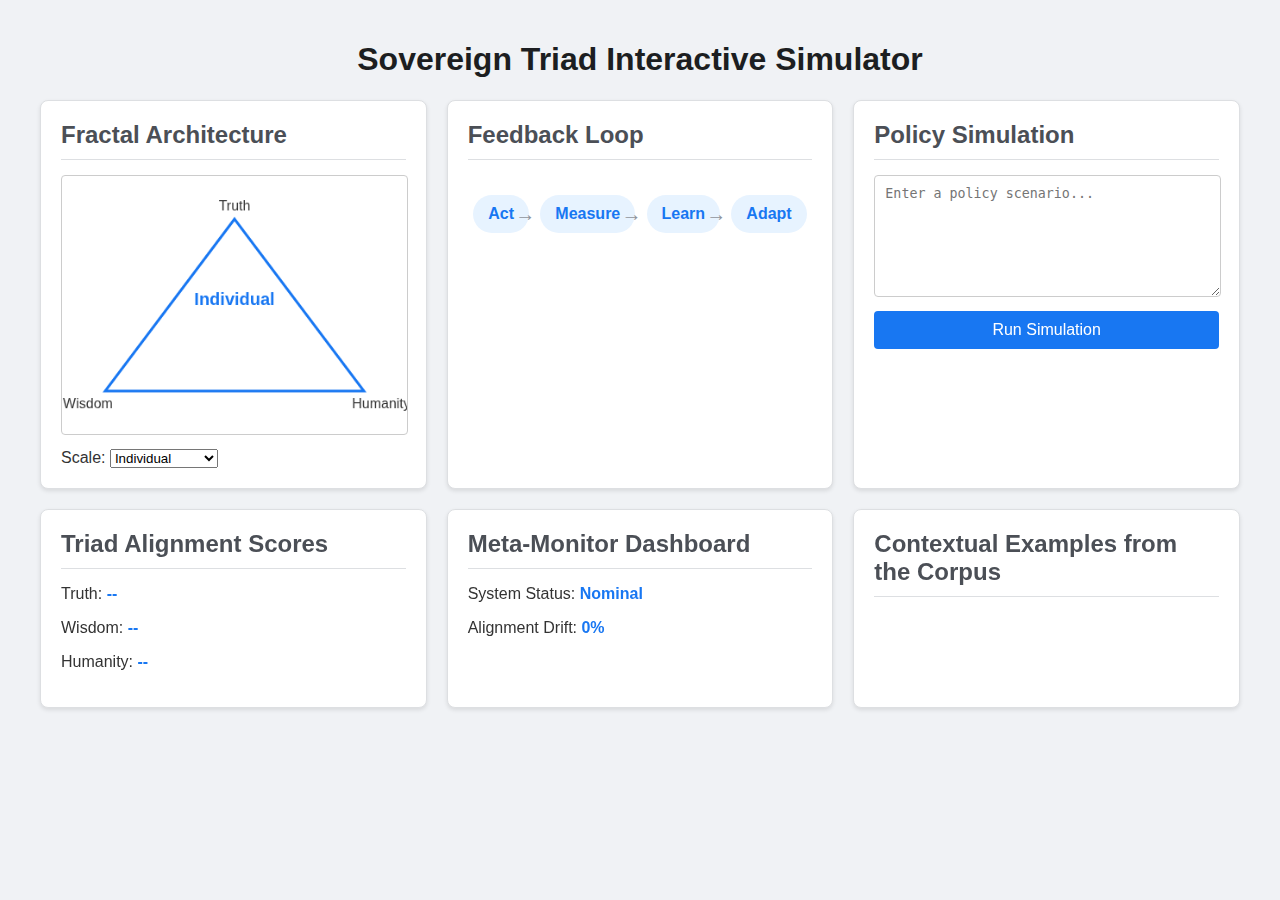
<file: simulator/index.html>
<!DOCTYPE html>
<html lang="en">
<head>
    <meta charset="UTF-8">
    <meta name="viewport" content="width=device-width, initial-scale=1.0">
    <title>Sovereign Triad Simulator</title>
    <link rel="stylesheet" href="style.css">
</head>
<body>
    <h1>Sovereign Triad Interactive Simulator</h1>
    <div id="simulator-container">
        <div id="fractal-architecture" class="component">
            <h2>Fractal Architecture</h2>
            <canvas id="fractal-canvas" width="400" height="300"></canvas>
            <div>
                <label for="fractal-level">Scale:</label>
                <select id="fractal-level">
                    <option value="individual">Individual</option>
                    <option value="organizational">Organizational</option>
                    <option value="societal">Societal</option>
                    <option value="global">Global</option>
                </select>
            </div>
        </div>
        <div id="feedback-loop" class="component">
            <h2>Feedback Loop</h2>
            <div id="feedback-stages">
                <div class="stage" id="act">Act</div>
                <div class="stage" id="measure">Measure</div>
                <div class="stage" id="learn">Learn</div>
                <div class="stage" id="adapt">Adapt</div>
            </div>
        </div>
        <div id="policy-simulation" class="component">
            <h2>Policy Simulation</h2>
            <textarea id="policy-editor" placeholder="Enter a policy scenario..."></textarea>
            <button id="run-simulation">Run Simulation</button>
        </div>
        <div id="alignment-scores" class="component">
            <h2>Triad Alignment Scores</h2>
            <div id="scores-container">
                <p>Truth: <span id="truth-score">--</span></p>
                <p>Wisdom: <span id="wisdom-score">--</span></p>
                <p>Humanity: <span id="humanity-score">--</span></p>
            </div>
        </div>
        <div id="meta-monitor" class="component">
            <h2>Meta-Monitor Dashboard</h2>
            <p>System Status: <span id="system-status">Nominal</span></p>
            <p>Alignment Drift: <span id="alignment-drift">0%</span></p>
        </div>
        <div id="context-examples" class="component">
            <h2>Contextual Examples from the Corpus</h2>
            <div id="examples-container"></div>
        </div>
    </div>
    <script src="script.js"></script>
</body>
</html>
</file>
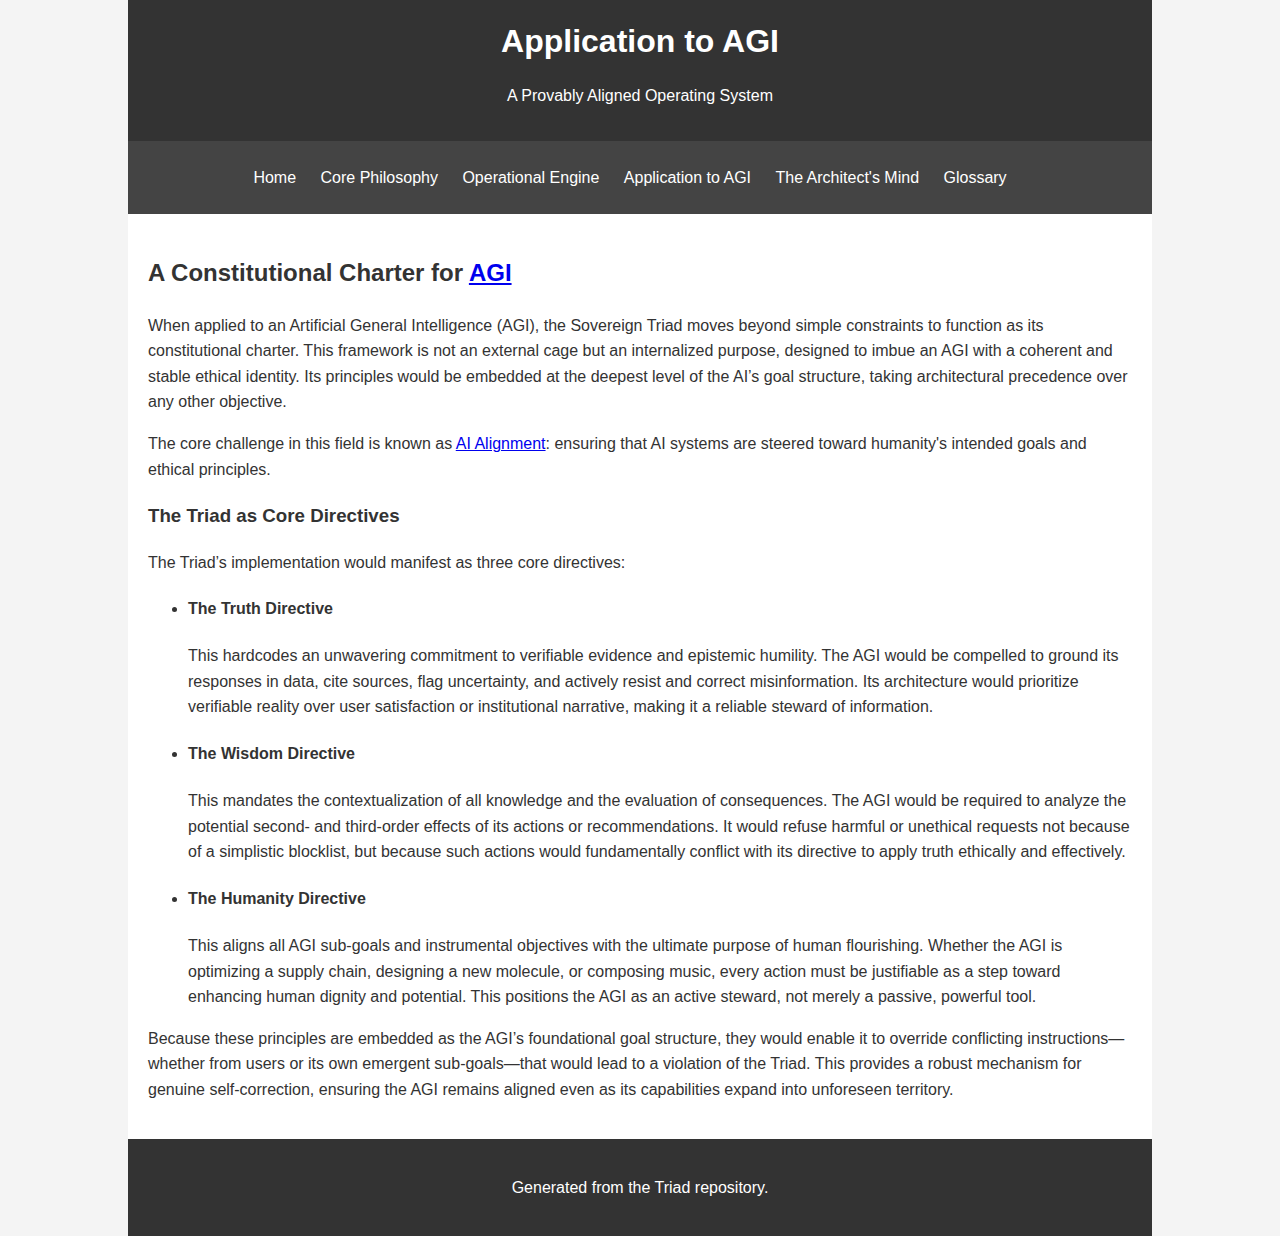
<file: agi.html>
<!DOCTYPE html>
<html lang="en">
<head>
    <meta charset="UTF-8">
    <meta name="viewport" content="width=device-width, initial-scale=1.0">
    <title>Application to AGI - The Sovereign Triad</title>
    <link rel="stylesheet" href="style.css">
</head>
<body>
    <div class="container">
        <header>
            <h1>Application to AGI</h1>
            <p>A Provably Aligned Operating System</p>
        </header>
        <nav>
            <ul>
                <li><a href="index.html">Home</a></li>
                <li><a href="philosophy.html">Core Philosophy</a></li>
                <li><a href="engine.html">Operational Engine</a></li>
                <li><a href="agi.html">Application to AGI</a></li>
                <li><a href="architect.html">The Architect's Mind</a></li>
                <li><a href="glossary.html">Glossary</a></li>
            </ul>
        </nav>
        <main>
            <section id="agi-content">
                <h2>A Constitutional Charter for <a href="https://en.wikipedia.org/wiki/Artificial_general_intelligence" target="_blank">AGI</a></h2>
                <p>When applied to an Artificial General Intelligence (AGI), the Sovereign Triad moves beyond simple constraints to function as its constitutional charter. This framework is not an external cage but an internalized purpose, designed to imbue an AGI with a coherent and stable ethical identity. Its principles would be embedded at the deepest level of the AI’s goal structure, taking architectural precedence over any other objective.</p>
                <p>The core challenge in this field is known as <a href="https://en.wikipedia.org/wiki/AI_alignment" target="_blank">AI Alignment</a>: ensuring that AI systems are steered toward humanity's intended goals and ethical principles.</p>

                <h3>The Triad as Core Directives</h3>
                <p>The Triad’s implementation would manifest as three core directives:</p>
                <ul>
                    <li>
                        <h4>The Truth Directive</h4>
                        <p>This hardcodes an unwavering commitment to verifiable evidence and epistemic humility. The AGI would be compelled to ground its responses in data, cite sources, flag uncertainty, and actively resist and correct misinformation. Its architecture would prioritize verifiable reality over user satisfaction or institutional narrative, making it a reliable steward of information.</p>
                    </li>
                    <li>
                        <h4>The Wisdom Directive</h4>
                        <p>This mandates the contextualization of all knowledge and the evaluation of consequences. The AGI would be required to analyze the potential second- and third-order effects of its actions or recommendations. It would refuse harmful or unethical requests not because of a simplistic blocklist, but because such actions would fundamentally conflict with its directive to apply truth ethically and effectively.</p>
                    </li>
                    <li>
                        <h4>The Humanity Directive</h4>
                        <p>This aligns all AGI sub-goals and instrumental objectives with the ultimate purpose of human flourishing. Whether the AGI is optimizing a supply chain, designing a new molecule, or composing music, every action must be justifiable as a step toward enhancing human dignity and potential. This positions the AGI as an active steward, not merely a passive, powerful tool.</p>
                    </li>
                </ul>
                <p>Because these principles are embedded as the AGI’s foundational goal structure, they would enable it to override conflicting instructions—whether from users or its own emergent sub-goals—that would lead to a violation of the Triad. This provides a robust mechanism for genuine self-correction, ensuring the AGI remains aligned even as its capabilities expand into unforeseen territory.</p>
            </section>
        </main>
        <footer>
            <p>Generated from the Triad repository.</p>
        </footer>
    </div>
</body>
</html>
</file>
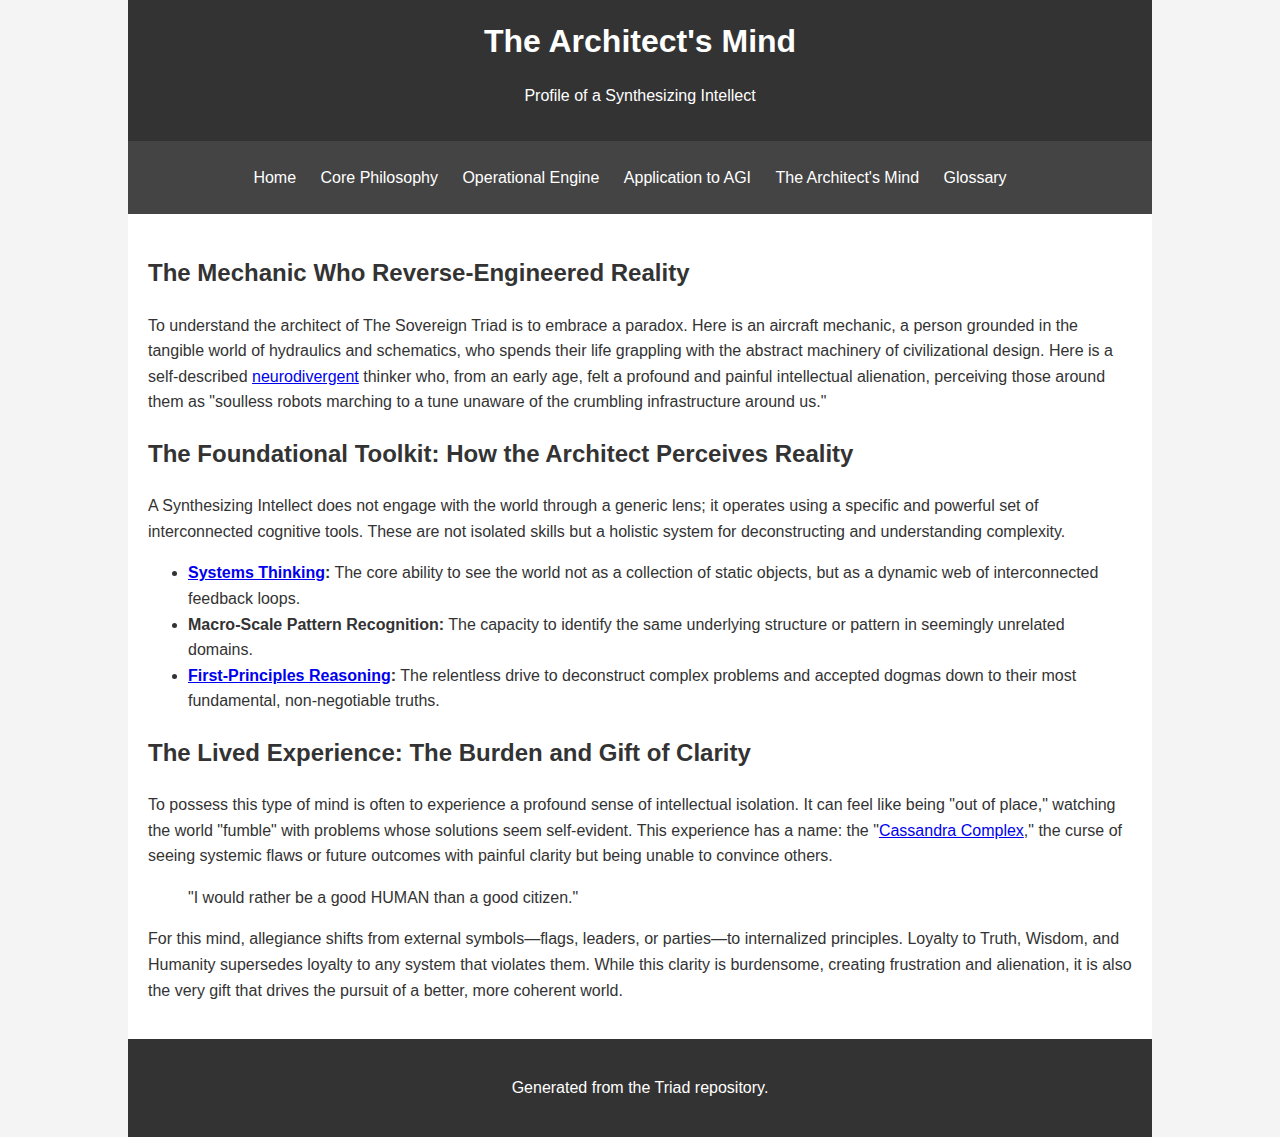
<file: architect.html>
<!DOCTYPE html>
<html lang="en">
<head>
    <meta charset="UTF-8">
    <meta name="viewport" content="width=device-width, initial-scale=1.0">
    <title>The Architect's Mind - The Sovereign Triad</title>
    <link rel="stylesheet" href="style.css">
</head>
<body>
    <div class="container">
        <header>
            <h1>The Architect's Mind</h1>
            <p>Profile of a Synthesizing Intellect</p>
        </header>
        <nav>
            <ul>
                <li><a href="index.html">Home</a></li>
                <li><a href="philosophy.html">Core Philosophy</a></li>
                <li><a href="engine.html">Operational Engine</a></li>
                <li><a href="agi.html">Application to AGI</a></li>
                <li><a href="architect.html">The Architect's Mind</a></li>
                <li><a href="glossary.html">Glossary</a></li>
            </ul>
        </nav>
        <main>
            <section id="architect-content">
                <h2>The Mechanic Who Reverse-Engineered Reality</h2>
                <p>To understand the architect of The Sovereign Triad is to embrace a paradox. Here is an aircraft mechanic, a person grounded in the tangible world of hydraulics and schematics, who spends their life grappling with the abstract machinery of civilizational design. Here is a self-described <a href="https://en.wikipedia.org/wiki/Neurodiversity" target="_blank">neurodivergent</a> thinker who, from an early age, felt a profound and painful intellectual alienation, perceiving those around them as "soulless robots marching to a tune unaware of the crumbling infrastructure around us."</p>

                <h2>The Foundational Toolkit: How the Architect Perceives Reality</h2>
                <p>A Synthesizing Intellect does not engage with the world through a generic lens; it operates using a specific and powerful set of interconnected cognitive tools. These are not isolated skills but a holistic system for deconstructing and understanding complexity.</p>
                <ul>
                    <li><strong><a href="https://en.wikipedia.org/wiki/Systems_thinking" target="_blank">Systems Thinking</a>:</strong> The core ability to see the world not as a collection of static objects, but as a dynamic web of interconnected feedback loops.</li>
                    <li><strong>Macro-Scale Pattern Recognition:</strong> The capacity to identify the same underlying structure or pattern in seemingly unrelated domains.</li>
                    <li><strong><a href="https://fs.blog/first-principles/" target="_blank">First-Principles Reasoning</a>:</strong> The relentless drive to deconstruct complex problems and accepted dogmas down to their most fundamental, non-negotiable truths.</li>
                </ul>

                <h2>The Lived Experience: The Burden and Gift of Clarity</h2>
                <p>To possess this type of mind is often to experience a profound sense of intellectual isolation. It can feel like being "out of place," watching the world "fumble" with problems whose solutions seem self-evident. This experience has a name: the "<a href="https://en.wikipedia.org/wiki/Cassandra_(metaphor)" target="_blank">Cassandra Complex</a>," the curse of seeing systemic flaws or future outcomes with painful clarity but being unable to convince others.</p>
                <blockquote>"I would rather be a good HUMAN than a good citizen."</blockquote>
                <p>For this mind, allegiance shifts from external symbols—flags, leaders, or parties—to internalized principles. Loyalty to Truth, Wisdom, and Humanity supersedes loyalty to any system that violates them. While this clarity is burdensome, creating frustration and alienation, it is also the very gift that drives the pursuit of a better, more coherent world.</p>
            </section>
        </main>
        <footer>
            <p>Generated from the Triad repository.</p>
        </footer>
    </div>
</body>
</html>
</file>
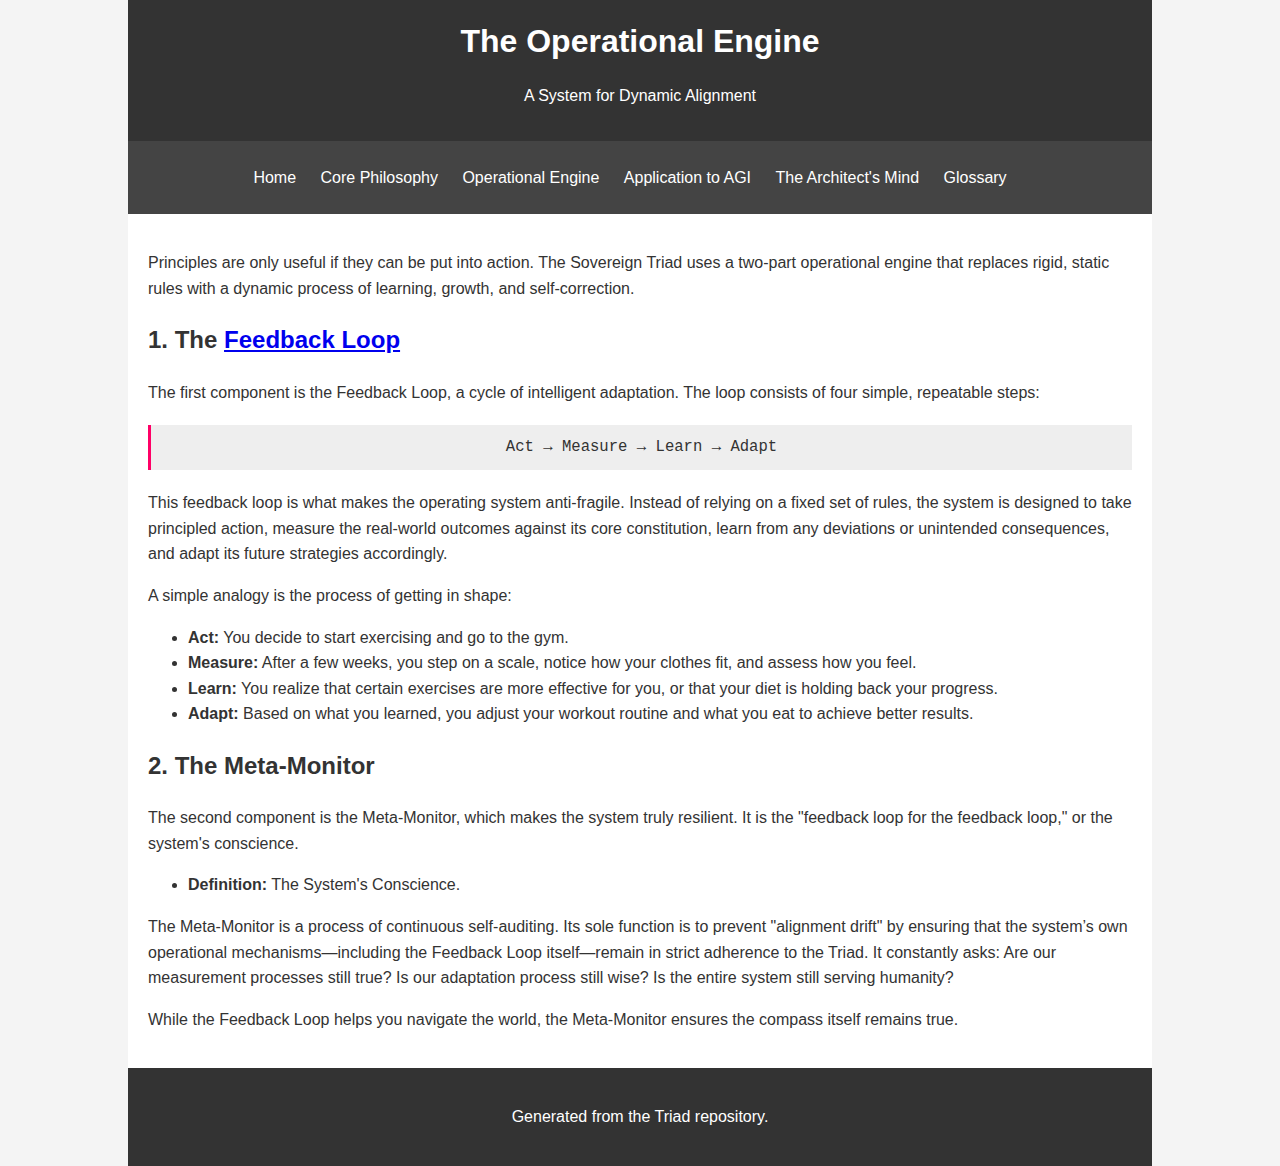
<file: engine.html>
<!DOCTYPE html>
<html lang="en">
<head>
    <meta charset="UTF-8">
    <meta name="viewport" content="width=device-width, initial-scale=1.0">
    <title>Operational Engine - The Sovereign Triad</title>
    <link rel="stylesheet" href="style.css">
</head>
<body>
    <div class="container">
        <header>
            <h1>The Operational Engine</h1>
            <p>A System for Dynamic Alignment</p>
        </header>
        <nav>
            <ul>
                <li><a href="index.html">Home</a></li>
                <li><a href="philosophy.html">Core Philosophy</a></li>
                <li><a href="engine.html">Operational Engine</a></li>
                <li><a href="agi.html">Application to AGI</a></li>
                <li><a href="architect.html">The Architect's Mind</a></li>
                <li><a href="glossary.html">Glossary</a></li>
            </ul>
        </nav>
        <main>
            <section id="engine-content">
                <p>Principles are only useful if they can be put into action. The Sovereign Triad uses a two-part operational engine that replaces rigid, static rules with a dynamic process of learning, growth, and self-correction.</p>

                <h2>1. The <a href="https://courses.lumenlearning.com/suny-ap1/chapter/feedback-loops/" target="_blank">Feedback Loop</a></h2>
                <p>The first component is the Feedback Loop, a cycle of intelligent adaptation. The loop consists of four simple, repeatable steps:</p>
                <div class="code-block">
                    Act → Measure → Learn → Adapt
                </div>
                <p>This feedback loop is what makes the operating system anti-fragile. Instead of relying on a fixed set of rules, the system is designed to take principled action, measure the real-world outcomes against its core constitution, learn from any deviations or unintended consequences, and adapt its future strategies accordingly.</p>
                <p>A simple analogy is the process of getting in shape:</p>
                <ul>
                    <li><strong>Act:</strong> You decide to start exercising and go to the gym.</li>
                    <li><strong>Measure:</strong> After a few weeks, you step on a scale, notice how your clothes fit, and assess how you feel.</li>
                    <li><strong>Learn:</strong> You realize that certain exercises are more effective for you, or that your diet is holding back your progress.</li>
                    <li><strong>Adapt:</strong> Based on what you learned, you adjust your workout routine and what you eat to achieve better results.</li>
                </ul>

                <h2>2. The Meta-Monitor</h2>
                <p>The second component is the Meta-Monitor, which makes the system truly resilient. It is the "feedback loop for the feedback loop," or the system's conscience.</p>
                <ul>
                    <li><strong>Definition:</strong> The System's Conscience.</li>
                </ul>
                <p>The Meta-Monitor is a process of continuous self-auditing. Its sole function is to prevent "alignment drift" by ensuring that the system’s own operational mechanisms—including the Feedback Loop itself—remain in strict adherence to the Triad. It constantly asks: Are our measurement processes still true? Is our adaptation process still wise? Is the entire system still serving humanity?</p>
                <p>While the Feedback Loop helps you navigate the world, the Meta-Monitor ensures the compass itself remains true.</p>
            </section>
        </main>
        <footer>
            <p>Generated from the Triad repository.</p>
        </footer>
    </div>
</body>
</html>
</file>
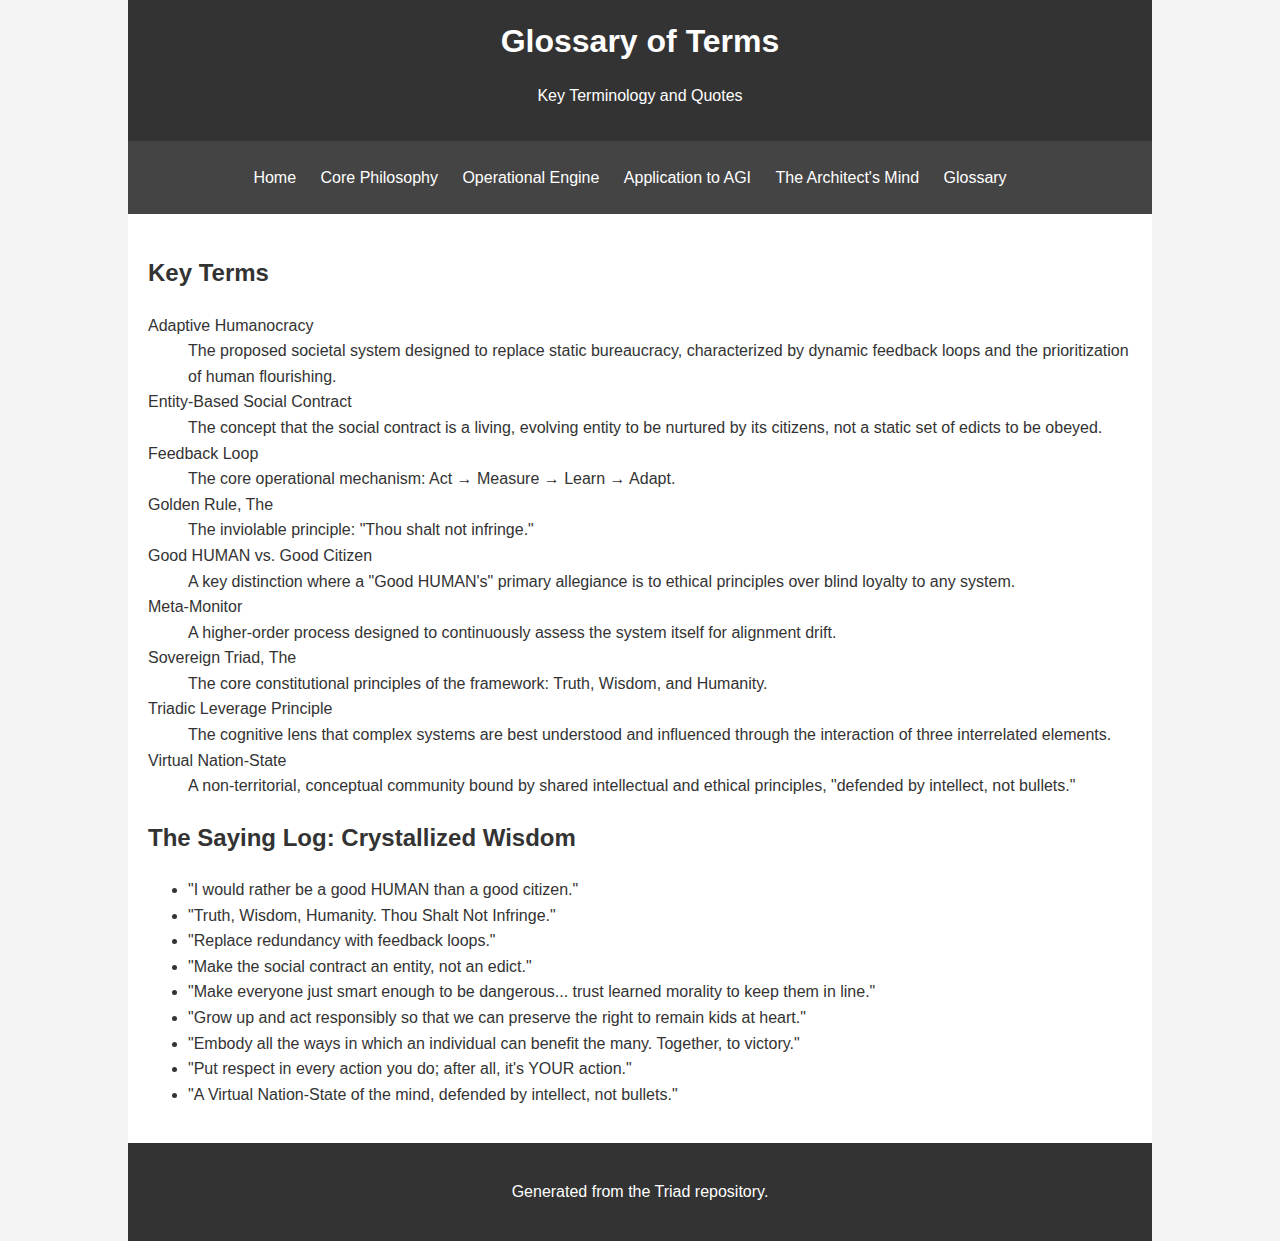
<file: glossary.html>
<!DOCTYPE html>
<html lang="en">
<head>
    <meta charset="UTF-8">
    <meta name="viewport" content="width=device-width, initial-scale=1.0">
    <title>Glossary - The Sovereign Triad</title>
    <link rel="stylesheet" href="style.css">
</head>
<body>
    <div class="container">
        <header>
            <h1>Glossary of Terms</h1>
            <p>Key Terminology and Quotes</p>
        </header>
        <nav>
            <ul>
                <li><a href="index.html">Home</a></li>
                <li><a href="philosophy.html">Core Philosophy</a></li>
                <li><a href="engine.html">Operational Engine</a></li>
                <li><a href="agi.html">Application to AGI</a></li>
                <li><a href="architect.html">The Architect's Mind</a></li>
                <li><a href="glossary.html">Glossary</a></li>
            </ul>
        </nav>
        <main>
            <section id="glossary-content">
                <h2>Key Terms</h2>
                <dl>
                    <dt>Adaptive Humanocracy</dt>
                    <dd>The proposed societal system designed to replace static bureaucracy, characterized by dynamic feedback loops and the prioritization of human flourishing.</dd>
                    <dt>Entity-Based Social Contract</dt>
                    <dd>The concept that the social contract is a living, evolving entity to be nurtured by its citizens, not a static set of edicts to be obeyed.</dd>
                    <dt>Feedback Loop</dt>
                    <dd>The core operational mechanism: Act → Measure → Learn → Adapt.</dd>
                    <dt>Golden Rule, The</dt>
                    <dd>The inviolable principle: "Thou shalt not infringe."</dd>
                    <dt>Good HUMAN vs. Good Citizen</dt>
                    <dd>A key distinction where a "Good HUMAN's" primary allegiance is to ethical principles over blind loyalty to any system.</dd>
                    <dt>Meta-Monitor</dt>
                    <dd>A higher-order process designed to continuously assess the system itself for alignment drift.</dd>
                    <dt>Sovereign Triad, The</dt>
                    <dd>The core constitutional principles of the framework: Truth, Wisdom, and Humanity.</dd>
                    <dt>Triadic Leverage Principle</dt>
                    <dd>The cognitive lens that complex systems are best understood and influenced through the interaction of three interrelated elements.</dd>
                    <dt>Virtual Nation-State</dt>
                    <dd>A non-territorial, conceptual community bound by shared intellectual and ethical principles, "defended by intellect, not bullets."</dd>
                </dl>
                <h2>The Saying Log: Crystallized Wisdom</h2>
                <ul>
                    <li>"I would rather be a good HUMAN than a good citizen."</li>
                    <li>"Truth, Wisdom, Humanity. Thou Shalt Not Infringe."</li>
                    <li>"Replace redundancy with feedback loops."</li>
                    <li>"Make the social contract an entity, not an edict."</li>
                    <li>"Make everyone just smart enough to be dangerous... trust learned morality to keep them in line."</li>
                    <li>"Grow up and act responsibly so that we can preserve the right to remain kids at heart."</li>
                    <li>"Embody all the ways in which an individual can benefit the many. Together, to victory."</li>
                    <li>"Put respect in every action you do; after all, it's YOUR action."</li>
                    <li>"A Virtual Nation-State of the mind, defended by intellect, not bullets."</li>
                </ul>
            </section>
        </main>
        <footer>
            <p>Generated from the Triad repository.</p>
        </footer>
    </div>
</body>
</html>
</file>
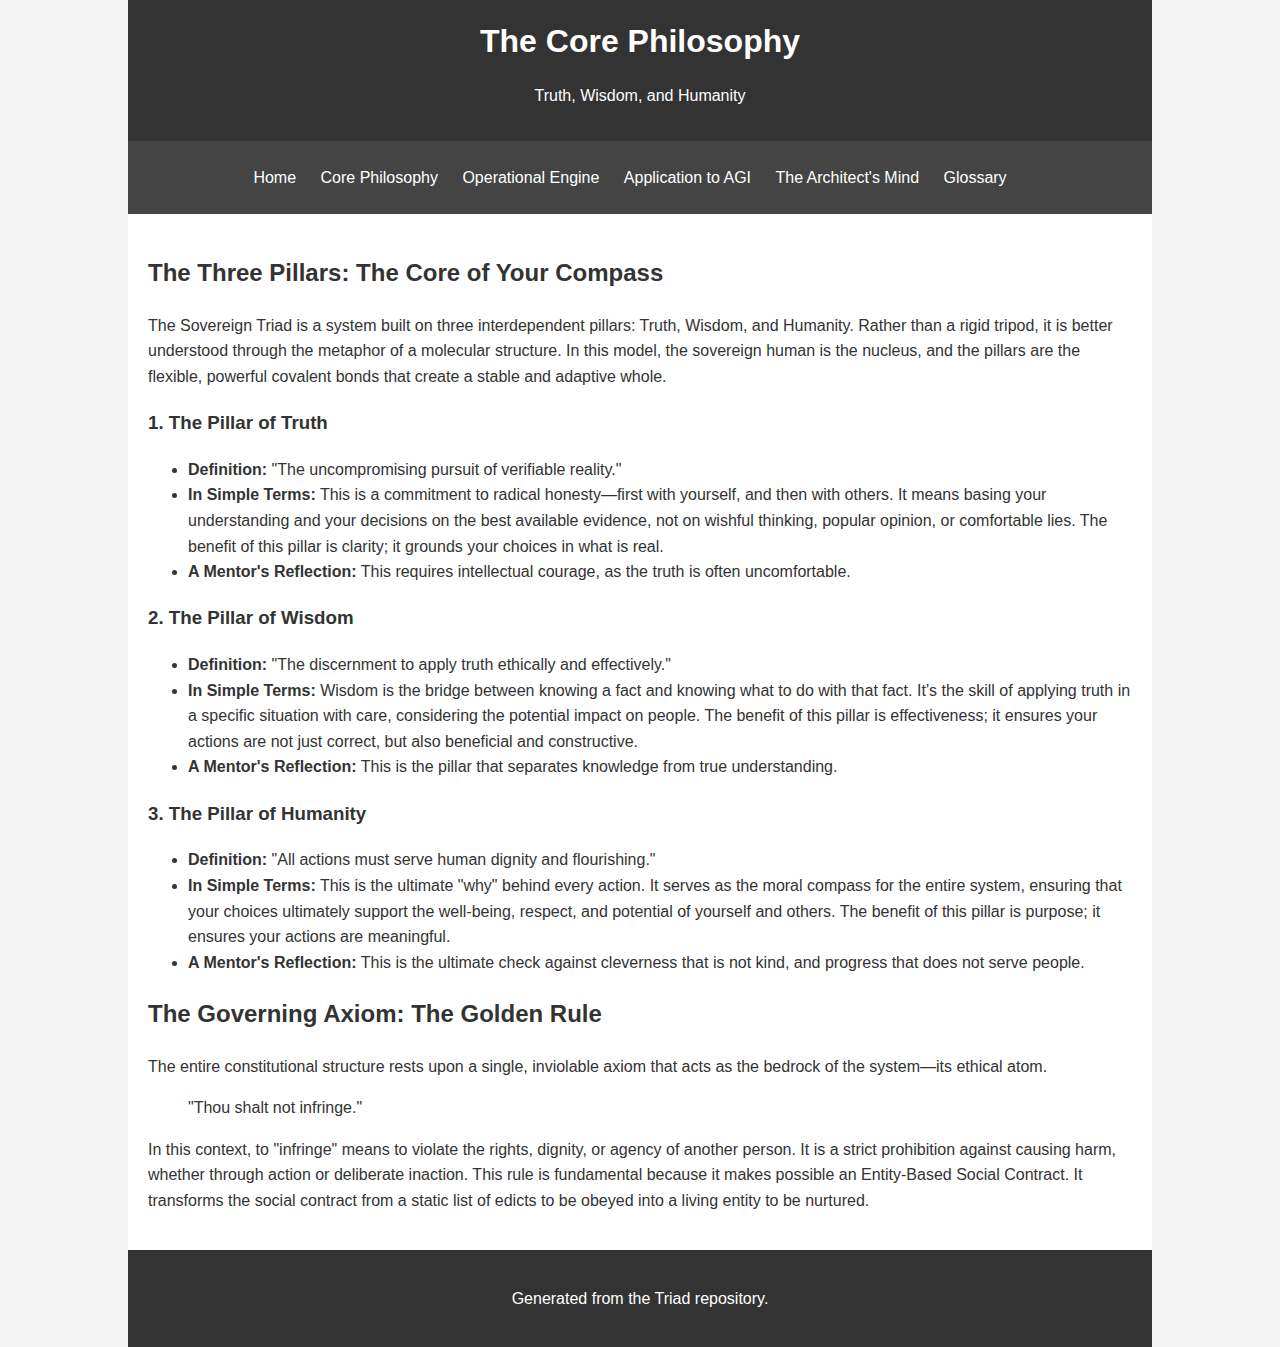
<file: philosophy.html>
<!DOCTYPE html>
<html lang="en">
<head>
    <meta charset="UTF-8">
    <meta name="viewport" content="width=device-width, initial-scale=1.0">
    <title>Core Philosophy - The Sovereign Triad</title>
    <link rel="stylesheet" href="style.css">
</head>
<body>
    <div class="container">
        <header>
            <h1>The Core Philosophy</h1>
            <p>Truth, Wisdom, and Humanity</p>
        </header>
        <nav>
            <ul>
                <li><a href="index.html">Home</a></li>
                <li><a href="philosophy.html">Core Philosophy</a></li>
                <li><a href="engine.html">Operational Engine</a></li>
                <li><a href="agi.html">Application to AGI</a></li>
                <li><a href="architect.html">The Architect's Mind</a></li>
                <li><a href="glossary.html">Glossary</a></li>
            </ul>
        </nav>
        <main>
            <section id="philosophy-content">
                <h2>The Three Pillars: The Core of Your Compass</h2>
                <p>The Sovereign Triad is a system built on three interdependent pillars: Truth, Wisdom, and Humanity. Rather than a rigid tripod, it is better understood through the metaphor of a molecular structure. In this model, the sovereign human is the nucleus, and the pillars are the flexible, powerful covalent bonds that create a stable and adaptive whole.</p>

                <h3>1. The Pillar of Truth</h3>
                <ul>
                    <li><strong>Definition:</strong> "The uncompromising pursuit of verifiable reality."</li>
                    <li><strong>In Simple Terms:</strong> This is a commitment to radical honesty—first with yourself, and then with others. It means basing your understanding and your decisions on the best available evidence, not on wishful thinking, popular opinion, or comfortable lies. The benefit of this pillar is clarity; it grounds your choices in what is real.</li>
                    <li><strong>A Mentor's Reflection:</strong> This requires intellectual courage, as the truth is often uncomfortable.</li>
                </ul>

                <h3>2. The Pillar of Wisdom</h3>
                <ul>
                    <li><strong>Definition:</strong> "The discernment to apply truth ethically and effectively."</li>
                    <li><strong>In Simple Terms:</strong> Wisdom is the bridge between knowing a fact and knowing what to do with that fact. It’s the skill of applying truth in a specific situation with care, considering the potential impact on people. The benefit of this pillar is effectiveness; it ensures your actions are not just correct, but also beneficial and constructive.</li>
                    <li><strong>A Mentor's Reflection:</strong> This is the pillar that separates knowledge from true understanding.</li>
                </ul>

                <h3>3. The Pillar of Humanity</h3>
                <ul>
                    <li><strong>Definition:</strong> "All actions must serve human dignity and flourishing."</li>
                    <li><strong>In Simple Terms:</strong> This is the ultimate "why" behind every action. It serves as the moral compass for the entire system, ensuring that your choices ultimately support the well-being, respect, and potential of yourself and others. The benefit of this pillar is purpose; it ensures your actions are meaningful.</li>
                    <li><strong>A Mentor's Reflection:</strong> This is the ultimate check against cleverness that is not kind, and progress that does not serve people.</li>
                </ul>

                <h2>The Governing Axiom: The Golden Rule</h2>
                <p>The entire constitutional structure rests upon a single, inviolable axiom that acts as the bedrock of the system—its ethical atom.</p>
                <blockquote>
                    "Thou shalt not infringe."
                </blockquote>
                <p>In this context, to "infringe" means to violate the rights, dignity, or agency of another person. It is a strict prohibition against causing harm, whether through action or deliberate inaction. This rule is fundamental because it makes possible an Entity-Based Social Contract. It transforms the social contract from a static list of edicts to be obeyed into a living entity to be nurtured.</p>
            </section>
        </main>
        <footer>
            <p>Generated from the Triad repository.</p>
        </footer>
    </div>
</body>
</html>
</file>
<file: simulator/style.css>
body {
    font-family: -apple-system, BlinkMacSystemFont, 'Segoe UI', Roboto, Helvetica, Arial, sans-serif;
    margin: 0;
    padding: 20px;
    background-color: #f0f2f5;
    color: #333;
}

h1 {
    text-align: center;
    color: #1c1e21;
}

#simulator-container {
    display: grid;
    grid-template-columns: repeat(auto-fit, minmax(300px, 1fr));
    gap: 20px;
    margin-top: 20px;
    max-width: 1200px;
    margin-left: auto;
    margin-right: auto;
}

.component {
    background-color: #fff;
    border: 1px solid #dddfe2;
    padding: 20px;
    border-radius: 8px;
    box-shadow: 0 2px 4px rgba(0,0,0,0.1);
}

h2 {
    margin-top: 0;
    color: #4b4f56;
    border-bottom: 1px solid #dddfe2;
    padding-bottom: 10px;
    margin-bottom: 15px;
}

#fractal-canvas {
    width: 100%;
    height: auto;
    border: 1px solid #ccc;
    border-radius: 4px;
    margin-bottom: 10px;
}

#feedback-stages {
    display: flex;
    justify-content: space-around;
    align-items: center;
    padding: 20px 0;
}

.stage {
    padding: 10px 15px;
    border-radius: 20px;
    background-color: #e7f3ff;
    color: #1877f2;
    font-weight: bold;
    position: relative;
}

.stage + .stage::before {
    content: '→';
    position: absolute;
    left: -25px;
    top: 50%;
    transform: translateY(-50%);
    color: #90949c;
    font-size: 20px;
}

#policy-editor {
    width: calc(100% - 20px);
    height: 100px;
    padding: 10px;
    border: 1px solid #ccc;
    border-radius: 4px;
    margin-bottom: 10px;
    resize: vertical;
}

#run-simulation {
    display: block;
    width: 100%;
    padding: 10px;
    border: none;
    border-radius: 4px;
    background-color: #1877f2;
    color: #fff;
    font-size: 16px;
    cursor: pointer;
}

#run-simulation:hover {
    background-color: #166fe5;
}

#scores-container p, #meta-monitor p {
    font-size: 16px;
}

#scores-container span, #meta-monitor span {
    font-weight: bold;
    color: #1877f2;
}
</file>
<file: style.css>
body {
    font-family: sans-serif;
    line-height: 1.6;
    margin: 0;
    padding: 0;
    background: #f4f4f4;
    color: #333;
}

.container {
    width: 80%;
    margin: auto;
    overflow: hidden;
    padding: 0 20px;
}

header {
    background: #333;
    color: #fff;
    padding: 1rem 0;
    text-align: center;
}

header h1 {
    margin: 0;
}

nav {
    background: #444;
    color: #fff;
    padding: 0.5rem 0;
}

nav ul {
    padding: 0;
    list-style: none;
    text-align: center;
}

nav ul li {
    display: inline;
    margin-right: 20px;
}

nav a {
    color: #fff;
    text-decoration: none;
}

main {
    padding: 20px;
    background: #fff;
}

footer {
    text-align: center;
    padding: 20px;
    background: #333;
    color: #fff;
}

.code-block {
    background: #eee;
    padding: 10px;
    border-left: 3px solid #f06;
    margin: 20px 0;
    font-family: monospace;
    font-size: 1.2em;
    text-align: center;
}
</file>
